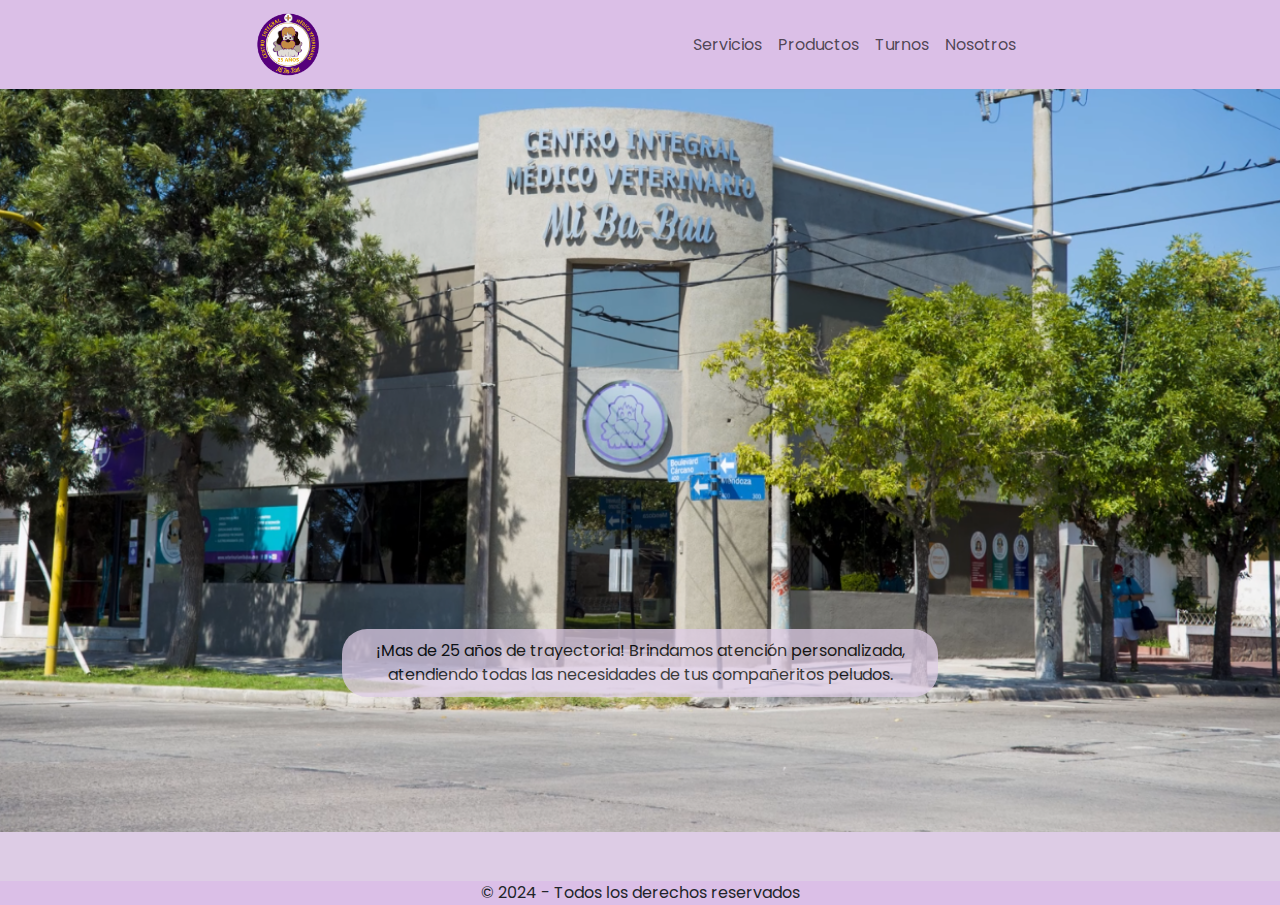
<file: index.html>
<!DOCTYPE html>
<html lang="en">

<head>
    <meta charset="UTF-8">
    <meta name="viewport" content="width=device-width, initial-scale=1.0">
    <meta name="description" content="Clínica Veterinaria Mi Ba-Bau! Mas de 25 años cuidando la salud de tus mascotas">
    <meta name="keywords" content="clínica veterinaria babau perros gatos salud animal ">

    <!-- Estilos BT -->
    <link href="https://cdn.jsdelivr.net/npm/bootstrap@5.3.3/dist/css/bootstrap.min.css" rel="stylesheet" integrity="sha384-QWTKZyjpPEjISv5WaRU9OFeRpok6YctnYmDr5pNlyT2bRjXh0JMhjY6hW+ALEwIH" crossorigin="anonymous">

    <!-- Estilos CSS -->
    <link rel="stylesheet" href="css/styles.css">

    <!-- Fuentes -->
    <link rel="preconnect" href="https://fonts.googleapis.com">
    <link rel="preconnect" href="https://fonts.gstatic.com" crossorigin>
    <link href="https://fonts.googleapis.com/css2?family=Poppins:ital,wght@0,100;0,200;0,300;0,400;0,500;0,600;0,700;0,800;0,900;1,100;1,200;1,300;1,400;1,500;1,600;1,700;1,800;1,900&display=swap" rel="stylesheet">
    <title>CIMVet "Mi Ba-Bau!</title>
</head>

<body class="bodyInicio">

    <header>
        <!-- NAVEGACION -->
        <nav class="navbar navbar-expand-md">
            <div class="container-fluid divNav">

                <!-- LOGO -->
                <a class="navbar-brand" href="index.html"><img src="images/VeteLogo.png" alt="LOGO DE LA VETERINARIA" class="logoNav"></a>
                <button class="navbar-toggler" type="button" data-bs-toggle="collapse" data-bs-target="#navbarNav" aria-controls="navbarNav" aria-expanded="false" aria-label="Toggle navigation">
                    <span class="navbar-toggler-icon"></span>
                </button>
                <div class="collapse navbar-collapse" id="navbarNav">
                    <ul class="navbar-nav">
                        <li class="nav-item">
                            <a class="nav-link" href="pages/servicios.html">Servicios</a>
                        </li>
                        <li class="nav-item">
                            <a class="nav-link" href="pages/categorias-prod.html">Productos</a>
                        </li>
                        <li class="nav-item">
                            <a class="nav-link"
                                href="https://api.whatsapp.com/message/VQD2GMQJUIIDM1?autoload=1&app_absent=0" target="_blank">Turnos</a>
                        </li>
                        <li class="nav-item">
                            <a class="nav-link" href="pages/nosotros.html">Nosotros</a>
                        </li>
                    </ul>
                </div>
            </div>
        </nav>
    </header>


    <!-- IMAGEN Y DESCRIPCION -->

    <main class="mainInicio">
        <section class="sectionInicio">
            <div class="divParrafo">
                <p class="parrafoInicio">
                    ¡Mas de 25 años de trayectoria! Brindamos atención personalizada, atendiendo todas las necesidades de tus
                    compañeritos peludos.
                </p>
            </div>
        </section>
        
    </main>

    <!-- FOOTER -->
    <footer class="footerInicio">
        © 2024 - Todos los derechos reservados 
    </footer>

    <script src="https://cdn.jsdelivr.net/npm/bootstrap@5.3.3/dist/js/bootstrap.bundle.min.js" integrity="sha384-YvpcrYf0tY3lHB60NNkmXc5s9fDVZLESaAA55NDzOxhy9GkcIdslK1eN7N6jIeHz"
        crossorigin="anonymous">
    </script>
</body>

</html>
</file>
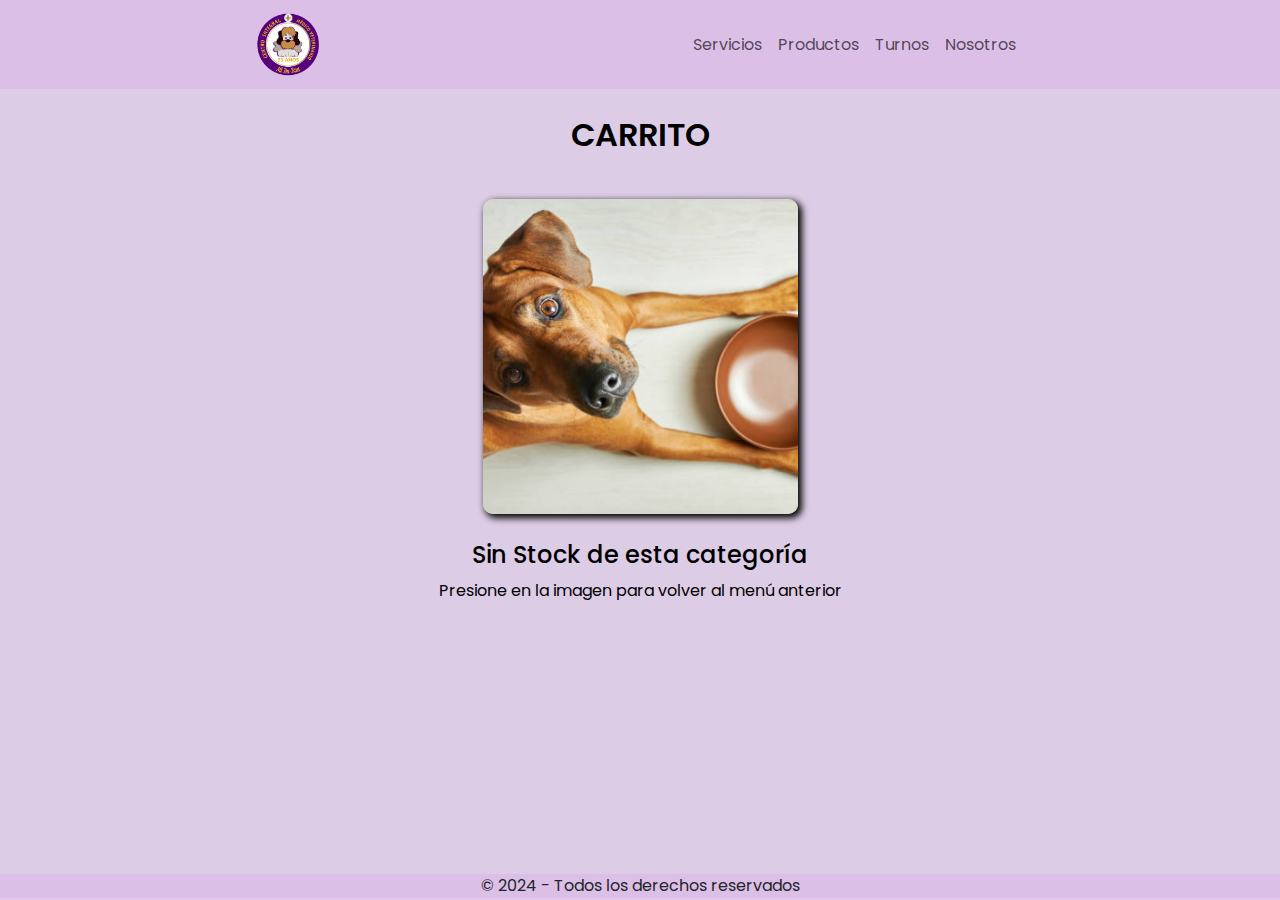
<file: pages/carrito.html>
<!DOCTYPE html>
<html lang="en">
<head>
    <meta charset="UTF-8">
    <meta name="viewport" content="width=device-width, initial-scale=1.0">
    <meta name="description" content="Alimentos disponibles para la compra en nuestro local">
    <meta name="keywords" content="veterinaria comida alimento perro gato animales">

    <!-- Estilos BT -->
    <link href="https://cdn.jsdelivr.net/npm/bootstrap@5.3.3/dist/css/bootstrap.min.css" rel="stylesheet" integrity="sha384-QWTKZyjpPEjISv5WaRU9OFeRpok6YctnYmDr5pNlyT2bRjXh0JMhjY6hW+ALEwIH" crossorigin="anonymous">

    <!-- Estilos CSS -->
    <link rel="stylesheet" href="../css/styles.css">

    <!-- Fuentes -->
    <link rel="preconnect" href="https://fonts.googleapis.com">
    <link rel="preconnect" href="https://fonts.gstatic.com" crossorigin>
    <link href="https://fonts.googleapis.com/css2?family=Poppins:ital,wght@0,100;0,200;0,300;0,400;0,500;0,600;0,700;0,800;0,900;1,100;1,200;1,300;1,400;1,500;1,600;1,700;1,800;1,900&display=swap" rel="stylesheet">

    <title>CIMVet "Mi Ba-Bau" - Sin Stock</title>
</head>
<body>

    <header>
        <!-- NAVEGACION -->
        <nav class="navbar navbar-expand-md">
            <div class="container-fluid divNav">

                <!-- LOGO -->
                <a class="navbar-brand" href="../index.html"><img src="../images/VeteLogo.png" alt="LOGO DE LA VETERINARIA" class="logoNav"></a>
                <button class="navbar-toggler" type="button" data-bs-toggle="collapse" data-bs-target="#navbarNav" aria-controls="navbarNav" aria-expanded="false" aria-label="Toggle navigation">
                    <span class="navbar-toggler-icon"></span>
                </button>
                <div class="collapse navbar-collapse" id="navbarNav">
                    <ul class="navbar-nav">
                        <li class="nav-item">
                            <a class="nav-link" href="servicios.html">Servicios</a>
                        </li>
                        <li class="nav-item">
                            <a class="nav-link" href="categorias-prod.html">Productos</a>
                        </li>
                        <li class="nav-item">
                            <a class="nav-link"
                                href="https://api.whatsapp.com/message/VQD2GMQJUIIDM1?autoload=1&app_absent=0" target="_blank">Turnos</a>
                        </li>
                        <li class="nav-item">
                            <a class="nav-link" href="nosotros.html">Nosotros</a>
                        </li>
                    </ul>
                </div>
            </div>
        </nav>
    </header>

    <main class="mainCarrito">
        <!-- PRODUCTOS -->
        <h1 class="tituloCarrito">
            CARRITO
        </h1>
        <section class="sectionCarrito">
            <article class="articleCarrito">
                <!-- IMAGEN DEL PRODUCTO -->
                <a class="enlaceCarrito" href="">
                    <img class="fotoCarrito"  src="../images/PerroPlatoVacio.png" alt="IMAGEN DE PERRO CON PLATO VACIO">
                </a>
                <h2 class="subTituloCarrito">
                    Sin Stock de esta categoría
                </h2>
                <p>
                    Presione en la imagen para volver al menú anterior
                </p>
            </article>
        </section>
    </main>
        
    <!-- FOOTER -->
    <footer class="footerCarrito">
        © 2024 - Todos los derechos reservados 
    </footer>

    <script src="../js/main.js"></script>
    <script src="https://cdn.jsdelivr.net/npm/bootstrap@5.3.3/dist/js/bootstrap.bundle.min.js" integrity="sha384-YvpcrYf0tY3lHB60NNkmXc5s9fDVZLESaAA55NDzOxhy9GkcIdslK1eN7N6jIeHz" crossorigin="anonymous"></script>   
</body>
</html>
</file>
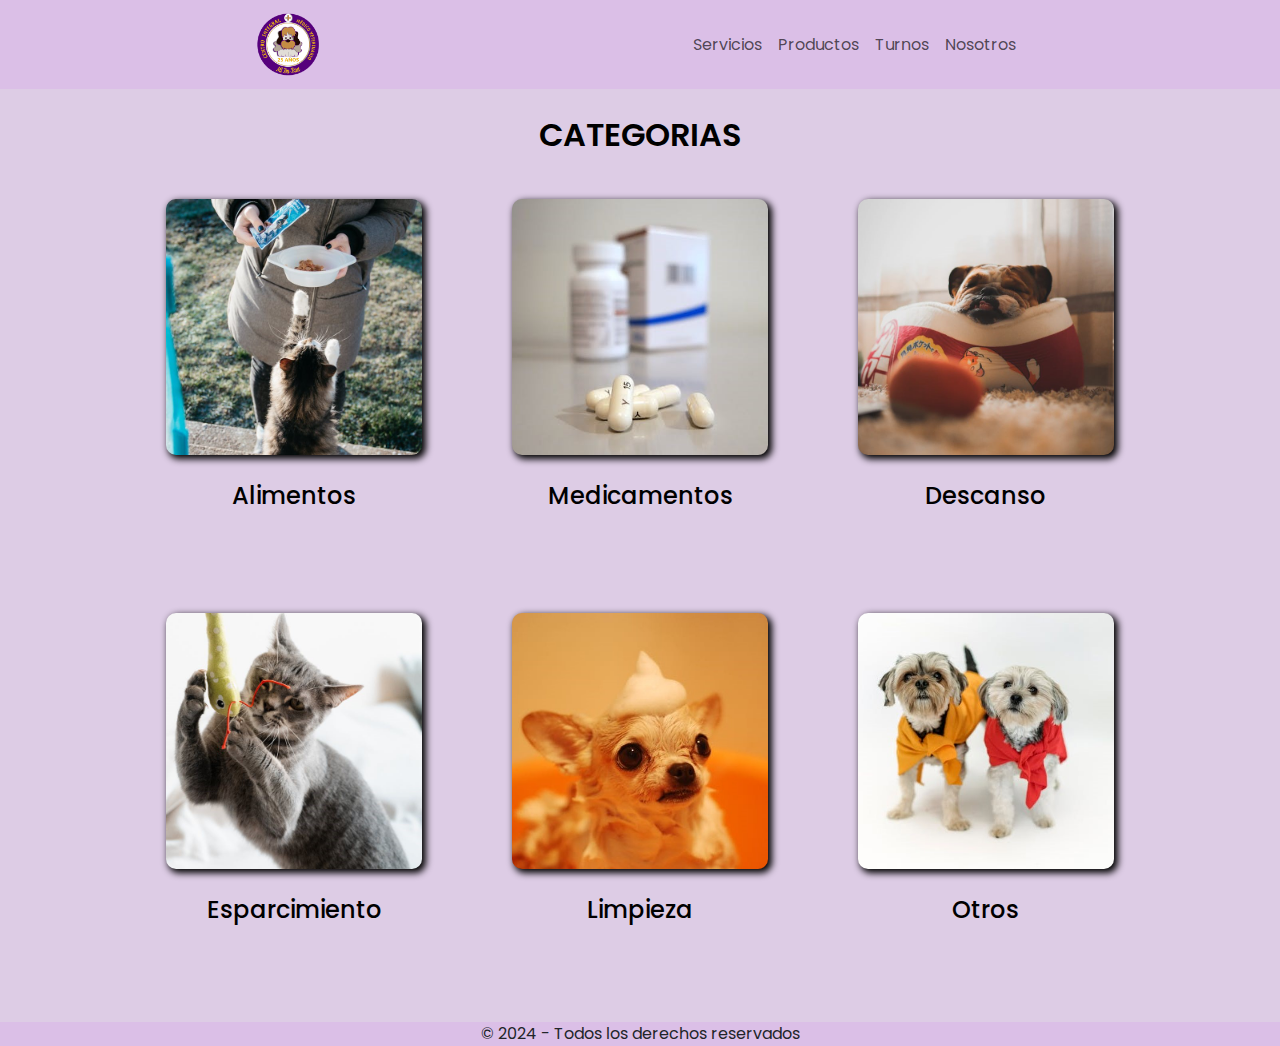
<file: pages/categorias-prod.html>
<!DOCTYPE html>
<html lang="en">
<head>
    <meta charset="UTF-8">
    <meta name="viewport" content="width=device-width, initial-scale=1.0">
    <meta name="description" content="Productos disponibles a la venta en nuestro local">
    <meta name="keywords" content="veterinaria productos venta perro gato animales alimentos ocio limpieza">

    <!-- Estilos BT -->
    <link href="https://cdn.jsdelivr.net/npm/bootstrap@5.3.3/dist/css/bootstrap.min.css" rel="stylesheet" integrity="sha384-QWTKZyjpPEjISv5WaRU9OFeRpok6YctnYmDr5pNlyT2bRjXh0JMhjY6hW+ALEwIH" crossorigin="anonymous">

    <!-- Estilos CSS -->
    <link rel="stylesheet" href="../css/styles.css">

    <!-- Fuentes -->
    <link rel="preconnect" href="https://fonts.googleapis.com">
    <link rel="preconnect" href="https://fonts.gstatic.com" crossorigin>
    <link href="https://fonts.googleapis.com/css2?family=Poppins:ital,wght@0,100;0,200;0,300;0,400;0,500;0,600;0,700;0,800;0,900;1,100;1,200;1,300;1,400;1,500;1,600;1,700;1,800;1,900&display=swap" rel="stylesheet">

    <title>CIMVet "Mi Ba-Bau" - Categorías</title>
</head>
<body>
    
    <header>
        <!-- NAVEGACION -->
        <nav class="navbar navbar-expand-md">
            <div class="container-fluid divNav">

                <!-- LOGO -->
                <a class="navbar-brand" href="../index.html"><img src="../images/VeteLogo.png" alt="LOGO DE LA VETERINARIA" class="logoNav"></a>
                <button class="navbar-toggler" type="button" data-bs-toggle="collapse" data-bs-target="#navbarNav" aria-controls="navbarNav" aria-expanded="false" aria-label="Toggle navigation">
                    <span class="navbar-toggler-icon"></span>
                </button>
                <div class="collapse navbar-collapse" id="navbarNav">
                    <ul class="navbar-nav">
                        <li class="nav-item">
                            <a class="nav-link" href="servicios.html">Servicios</a>
                        </li>
                        <li class="nav-item">
                            <a class="nav-link" href="categorias-prod.html">Productos</a>
                        </li>
                        <li class="nav-item">
                            <a class="nav-link"
                                href="https://api.whatsapp.com/message/VQD2GMQJUIIDM1?autoload=1&app_absent=0" target="_blank">Turnos</a>
                        </li>
                        <li class="nav-item">
                            <a class="nav-link" href="nosotros.html">Nosotros</a>
                        </li>
                    </ul>
                </div>
            </div>
        </nav>
    </header>
    
    <main class="mainCategorias">
        <!-- CATEGORIAS -->
        <h1 class="tituloCategorias">
            CATEGORIAS
        </h1>
        <section class="sectionCategorias">
            <article class="articleCategorias">
                <a href="../pages/productos.html" class="linkCategorias">
                    <!-- IMAGEN DE LA CATEGORIA -->
                    <img src="..//images/CategoriaAlimentos.jpg" alt="IMAGEN DE LA CATEGORIA ALIMENTOS" class="fotoCategorias">
                    <h2 class="subTituloCategorias">
                     Alimentos
                    </h2>
                </a>
            </article>

            <article class="articleCategorias">
                <a href="../pages/sinstock.html" class="linkCategorias">    
                    <!-- IMAGEN DE LA CATEGORIA -->
                    <img src="../images/CategoriaMedicamentos.jpg" alt="IMAGEN DE LA CATEGORIA MEDICAMENTOS" class="fotoCategorias">
                    <h2 class="subTituloCategorias">
                        Medicamentos
                    </h2>
                </a>               
            </article>

            <article class="articleCategorias">
                <a href="../pages/sinstock.html" class="linkCategorias">
                    <!-- IMAGEN DE LA CATEGORIA -->
                    <img src="../images/CategoriaDescanso.jpg" alt="IMAGEN DE LA CATEGORIA DESCANSO" class="fotoCategorias">
                    <h2 class="subTituloCategorias">
                        Descanso
                    </h2>
                </a>    
            </article>

            <article class="articleCategorias">
                <a href="../pages/sinstock.html" class="linkCategorias">
                    <!-- IMAGEN DE LA CATEGORIA -->
                    <img src="../images/CategoriaEspercimiento.jpg" alt="IMAGEN DE LA CATEGORIA ESPARCIMIENTO" class="fotoCategorias">
                    <h2 class="subTituloCategorias">
                        Esparcimiento
                    </h2>
                </a>
            </article>

            <article class="articleCategorias">
                <a href="../pages/sinstock.html" class="linkCategorias">
                    <!-- IMAGEN DE LA CATEGORIA -->
                    <img src="../images/CategoriaLimpieza.jpg" alt="IMAGEN DE LA CATEGORIA LIMPIEZA" class="fotoCategorias">
                    <h2 class="subTituloCategorias">
                        Limpieza
                    </h2>
                </a>
            </article>

            <article class="articleCategorias">
                <a href="../pages/sinstock.html" class="linkCategorias">
                    <!-- IMAGEN DE LA CATEGORIA -->
                    <img src="../images/CategoriaOtros.jpg" alt="IMAGEN DE LA CATEGORIA OTROS" class="fotoCategorias">
                    <h2 class="subTituloCategorias">
                        Otros
                    </h2>
                </a>
            </article>
        </section>
    </main>
    

    <!-- FOOTER -->
    <footer class="footerCategorias">
        © 2024 - Todos los derechos reservados 
    </footer>

    <script src="https://cdn.jsdelivr.net/npm/bootstrap@5.3.3/dist/js/bootstrap.bundle.min.js" integrity="sha384-YvpcrYf0tY3lHB60NNkmXc5s9fDVZLESaAA55NDzOxhy9GkcIdslK1eN7N6jIeHz" crossorigin="anonymous"></script>   
</body>
</html>
</file>
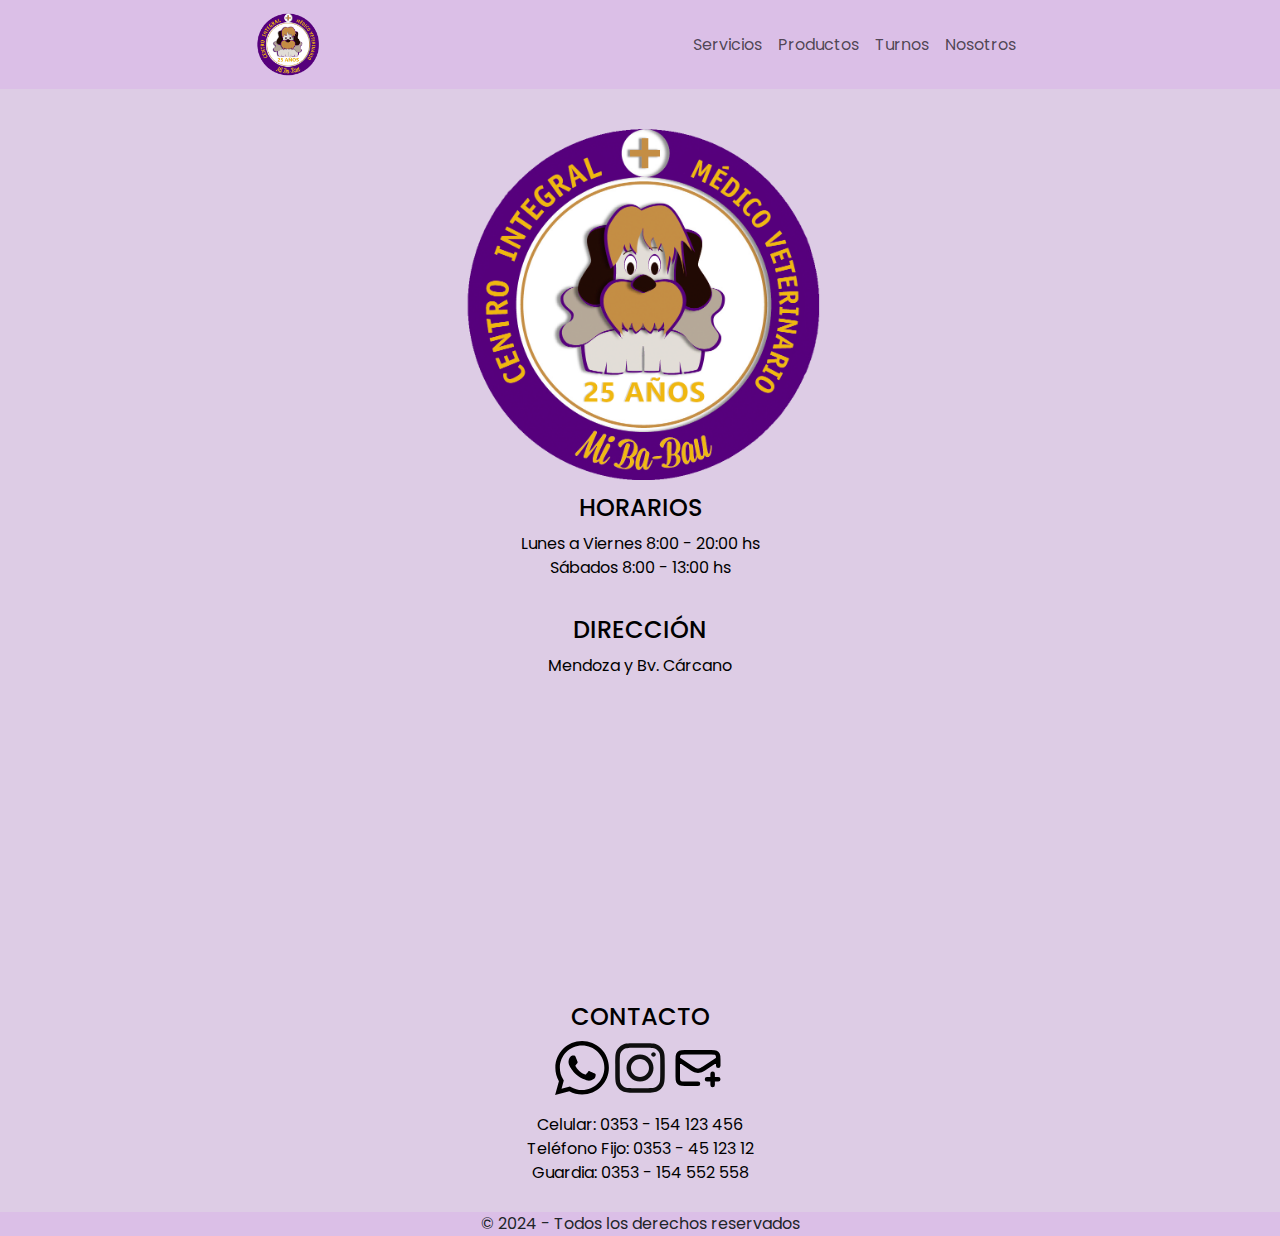
<file: pages/nosotros.html>
<!DOCTYPE html>
<html lang="en">
<head>
    <meta charset="UTF-8">
    <meta name="viewport" content="width=device-width, initial-scale=1.0">
    <meta name="description" content="Contactanos, información de contacto y donde encontrarnos">
    <meta name="keywords" content="veterinaria ubicacion contacto">

    <!-- Estilos BT -->
    <link href="https://cdn.jsdelivr.net/npm/bootstrap@5.3.3/dist/css/bootstrap.min.css" rel="stylesheet" integrity="sha384-QWTKZyjpPEjISv5WaRU9OFeRpok6YctnYmDr5pNlyT2bRjXh0JMhjY6hW+ALEwIH" crossorigin="anonymous">

    <!-- Estilos CSS -->
    <link rel="stylesheet" href="../css/styles.css">

    <!-- Fuentes -->
    <link rel="preconnect" href="https://fonts.googleapis.com">
    <link rel="preconnect" href="https://fonts.gstatic.com" crossorigin>
    <link href="https://fonts.googleapis.com/css2?family=Poppins:ital,wght@0,100;0,200;0,300;0,400;0,500;0,600;0,700;0,800;0,900;1,100;1,200;1,300;1,400;1,500;1,600;1,700;1,800;1,900&display=swap" rel="stylesheet">

    <title>CIMVet "Mi Ba-Bau" - Nosotros/Contacto</title>
</head>
<body>


    <header>
        <!-- NAVEGACION -->
        <nav class="navbar navbar-expand-md">
            <div class="container-fluid divNav">

                <!-- LOGO -->
                <a class="navbar-brand" href="../index.html"><img src="../images/VeteLogo.png" alt="LOGO DE LA VETERINARIA" class="logoNav"></a>
                <button class="navbar-toggler" type="button" data-bs-toggle="collapse" data-bs-target="#navbarNav" aria-controls="navbarNav" aria-expanded="false" aria-label="Toggle navigation">
                    <span class="navbar-toggler-icon"></span>
                </button>
                <div class="collapse navbar-collapse" id="navbarNav">
                    <ul class="navbar-nav">
                        <li class="nav-item">
                            <a class="nav-link" href="servicios.html">Servicios</a>
                        </li>
                        <li class="nav-item">
                            <a class="nav-link" href="categorias-prod.html">Productos</a>
                        </li>
                        <li class="nav-item">
                            <a class="nav-link"
                                href="https://api.whatsapp.com/message/VQD2GMQJUIIDM1?autoload=1&app_absent=0" target="_blank">Turnos</a>
                        </li>
                        <li class="nav-item">
                            <a class="nav-link" href="nosotros.html">Nosotros</a>
                        </li>
                    </ul>
                </div>
            </div>
        </nav>
    </header>

    <!-- PARTE PRINCIPAL -->
    <main class="mainNosotros">
        <section class="sectionNosotros">
            <img class="imagenNosotros" src="../images/VeteLogo.png" alt="LOGO 25 AÑOS VETERINARIA">
    
            <!-- HORARIOS -->
            <h3 class="subTituloNosotros">
                HORARIOS
            </h3>
            <ul>
                <li>Lunes a Viernes 8:00 - 20:00 hs</li>
                <li>Sábados 8:00 - 13:00 hs</li>
            </ul>

            <h3 class="subTituloNosotros">
                DIRECCIÓN
            </h3>
            <p>
                Mendoza y Bv. Cárcano
            </p>

            <iframe class="mapaVete" src="https://www.google.com/maps/embed?pb=!1m18!1m12!1m3!1d421.00126816069303!2d-63.24843122330586!3d-32.41888633403786!2m3!1f0!2f0!3f0!3m2!1i1024!2i768!4f13.1!3m3!1m2!1s0x95cc42e25f277be9%3A0x59117fb25400c905!2sCentro%20Integral%20M%C3%A9dico%20Veterinario%20Mi%20Ba-Bau!5e0!3m2!1ses-419!2sar!4v1714613901009!5m2!1ses-419!2sar" width="400" height="300" style="border:0;" allowfullscreen="" loading="lazy" referrerpolicy="no-referrer-when-downgrade"></iframe>

    
            <!-- CONTACTO -->
            <h3 class="subTituloNosotros">
                CONTACTO
            </h3>

            <div class="divLogosContacto">
                <!-- WHASTAPP -->
                <a class="logoContacto" href="https://api.whatsapp.com/message/VQD2GMQJUIIDM1?autoload=1&app_absent=0" target="_blank"><img src="../images/LogoWhatsapp.svg" alt="LOGO WHATSAPP"></a>
                
                <!-- INSTAGRAM -->
                <a class="logoContacto" href="https://www.instagram.com/vet.mibabau/" target="_blank"><img src="../images/LogoInstagram.svg" alt="LOGO INSTAGRAM"></a>
                
                <!-- EMAIL -->
                <a class="logoContacto" href=""><img src="../images/LogoMail.svg" alt="LOGO MAIL"></a>
                
                <!-- TELEFONOS -->
            </div>

            <ul>
                <li>Celular: 0353 - 154 123 456</li>
                <li>Teléfono Fijo: 0353 - 45 123 12</li>
                <li>Guardia: 0353 - 154 552 558</li>
            </ul>
        </section>
    </main>
    

    <!-- FOOTER -->
    <footer class="footerNosotros">
        © 2024 - Todos los derechos reservados 
    </footer>

    <script src="https://cdn.jsdelivr.net/npm/bootstrap@5.3.3/dist/js/bootstrap.bundle.min.js" integrity="sha384-YvpcrYf0tY3lHB60NNkmXc5s9fDVZLESaAA55NDzOxhy9GkcIdslK1eN7N6jIeHz" crossorigin="anonymous"></script>   
</body>
</html>
</file>
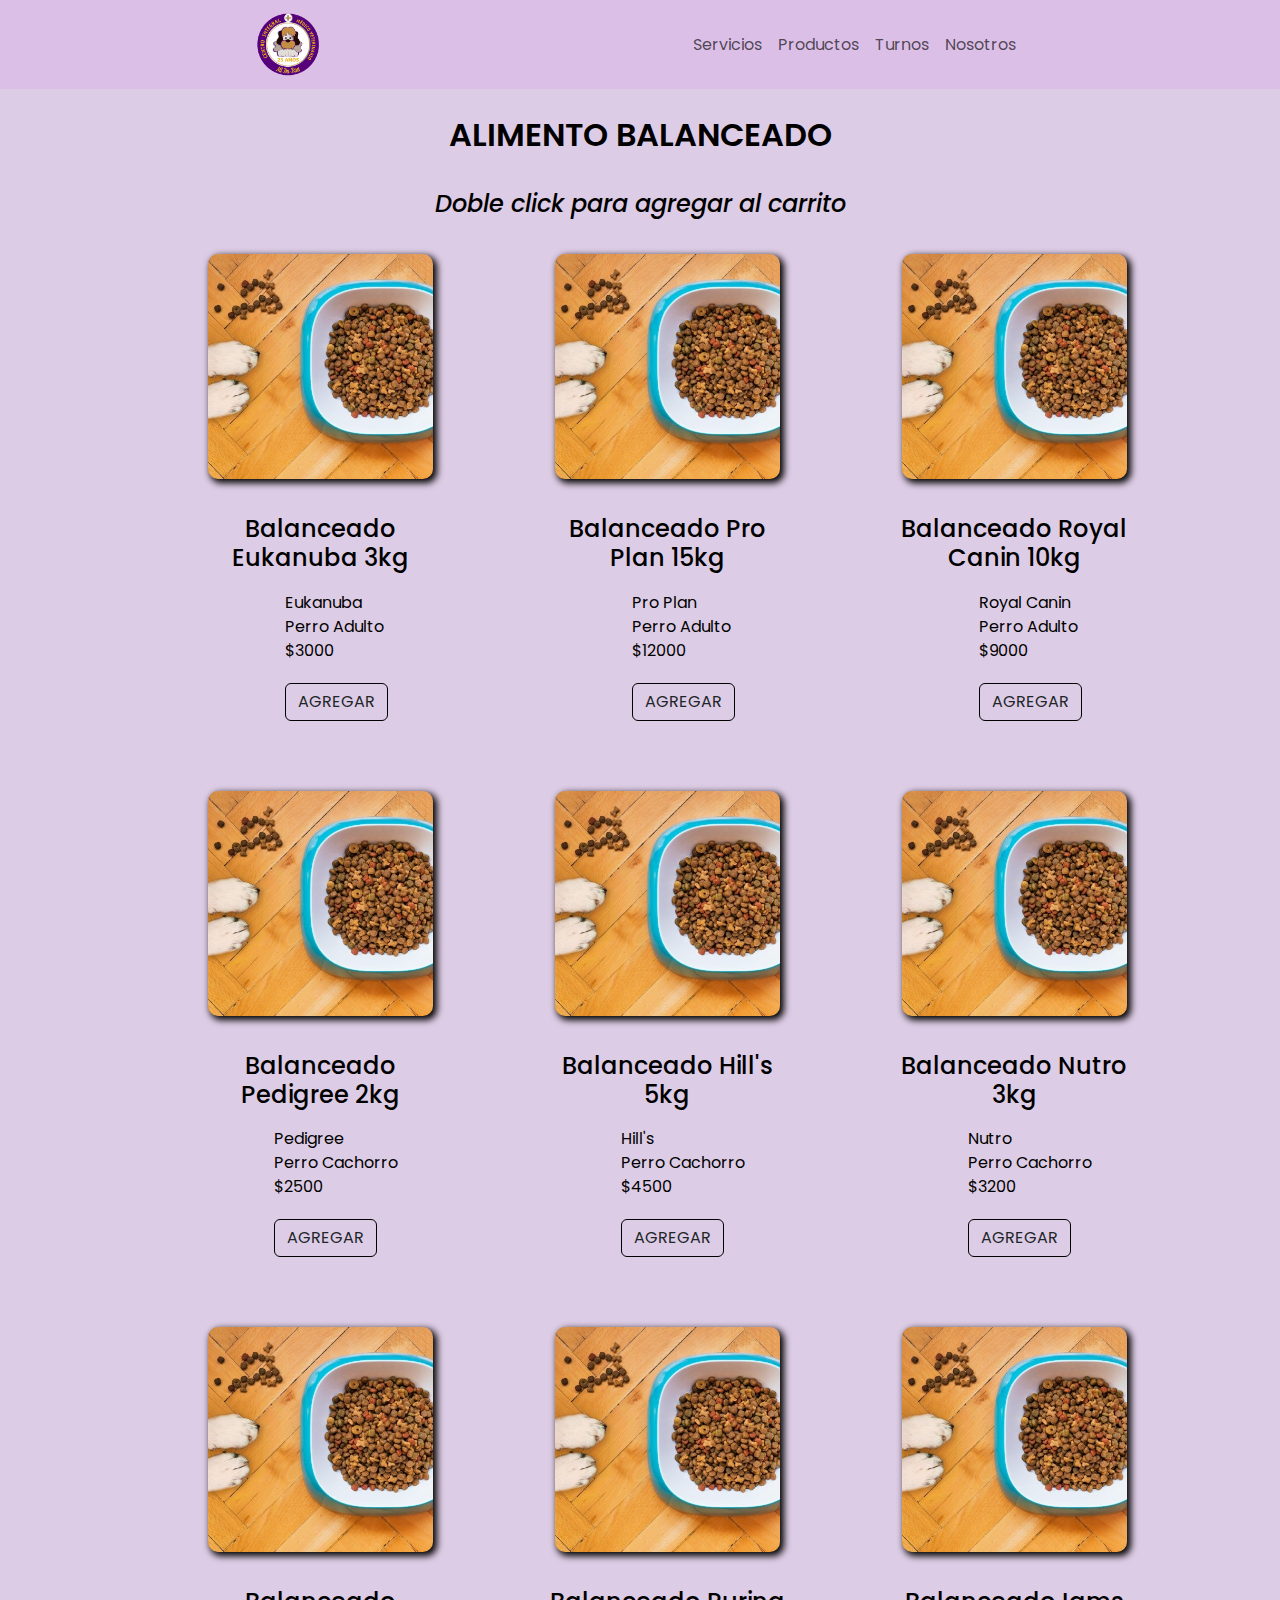
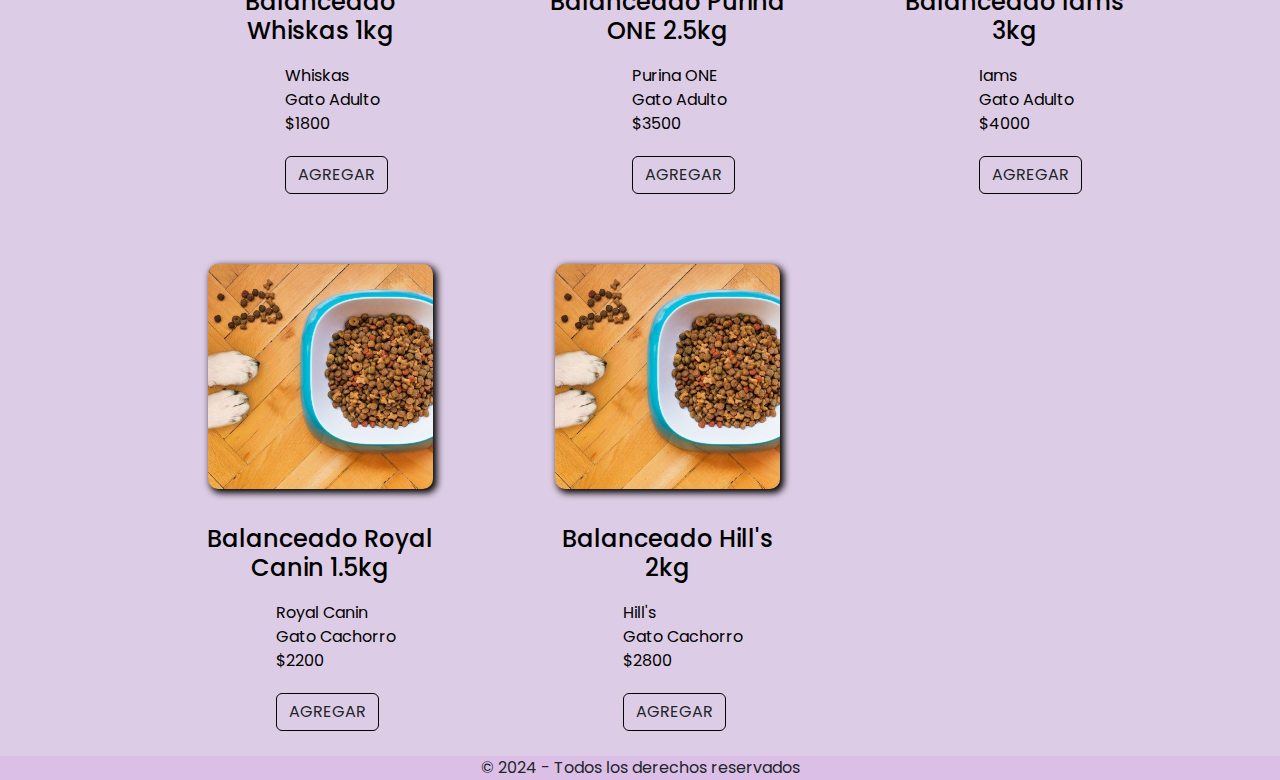
<file: pages/productos.html>
<!DOCTYPE html>
<html lang="en">
<head>
    <meta charset="UTF-8">
    <meta name="viewport" content="width=device-width, initial-scale=1.0">
    <meta name="description" content="Alimentos disponibles para la compra en nuestro local">
    <meta name="keywords" content="veterinaria comida alimento perro gato animales">

    <!-- Estilos BT -->
    <link href="https://cdn.jsdelivr.net/npm/bootstrap@5.3.3/dist/css/bootstrap.min.css" rel="stylesheet" integrity="sha384-QWTKZyjpPEjISv5WaRU9OFeRpok6YctnYmDr5pNlyT2bRjXh0JMhjY6hW+ALEwIH" crossorigin="anonymous">

    <!-- Estilos CSS -->
    <link rel="stylesheet" href="../css/styles.css">

    <!-- Fuentes -->
    <link rel="preconnect" href="https://fonts.googleapis.com">
    <link rel="preconnect" href="https://fonts.gstatic.com" crossorigin>
    <link href="https://fonts.googleapis.com/css2?family=Poppins:ital,wght@0,100;0,200;0,300;0,400;0,500;0,600;0,700;0,800;0,900;1,100;1,200;1,300;1,400;1,500;1,600;1,700;1,800;1,900&display=swap" rel="stylesheet">

    <title>CIMVet "Mi Ba-Bau" - Productos</title>
</head>
<body>

    <header>
        <!-- NAVEGACION -->
        <nav class="navbar navbar-expand-md">
            <div class="container-fluid divNav">

                <!-- LOGO -->
                <a class="navbar-brand" href="../index.html"><img src="../images/VeteLogo.png" alt="LOGO DE LA VETERINARIA" class="logoNav"></a>
                <button class="navbar-toggler" type="button" data-bs-toggle="collapse" data-bs-target="#navbarNav" aria-controls="navbarNav" aria-expanded="false" aria-label="Toggle navigation">
                    <span class="navbar-toggler-icon"></span>
                </button>
                <div class="collapse navbar-collapse" id="navbarNav">
                    <ul class="navbar-nav">
                        <li class="nav-item">
                            <a class="nav-link" href="servicios.html">Servicios</a>
                        </li>
                        <li class="nav-item">
                            <a class="nav-link" href="categorias-prod.html">Productos</a>
                        </li>
                        <li class="nav-item">
                            <a class="nav-link"
                                href="https://api.whatsapp.com/message/VQD2GMQJUIIDM1?autoload=1&app_absent=0" target="_blank">Turnos</a>
                        </li>
                        <li class="nav-item">
                            <a class="nav-link" href="nosotros.html">Nosotros</a>
                        </li>
                    </ul>
                </div>
            </div>
        </nav>
    </header>

    <main class="mainProductos">
        <!-- PRODUCTOS -->
        <h1 class="tituloProductos">
            ALIMENTO BALANCEADO
        </h1>
        <h2 class="instruccionProductos">
            Doble click para agregar al carrito
        </h2>
        <section id="idProductos" class="sectionProductos">
            <!--
            
            
                Aca se agregan articles por JS 
            
            
            -->
        </section>
    </main>
        
    <!-- FOOTER -->
    <footer class="footerProductos">
        © 2024 - Todos los derechos reservados 
    </footer>

    <script src="../js/main.js"></script>
    <script src="https://cdn.jsdelivr.net/npm/bootstrap@5.3.3/dist/js/bootstrap.bundle.min.js" integrity="sha384-YvpcrYf0tY3lHB60NNkmXc5s9fDVZLESaAA55NDzOxhy9GkcIdslK1eN7N6jIeHz" crossorigin="anonymous"></script>   
</body>
</html>
</file>
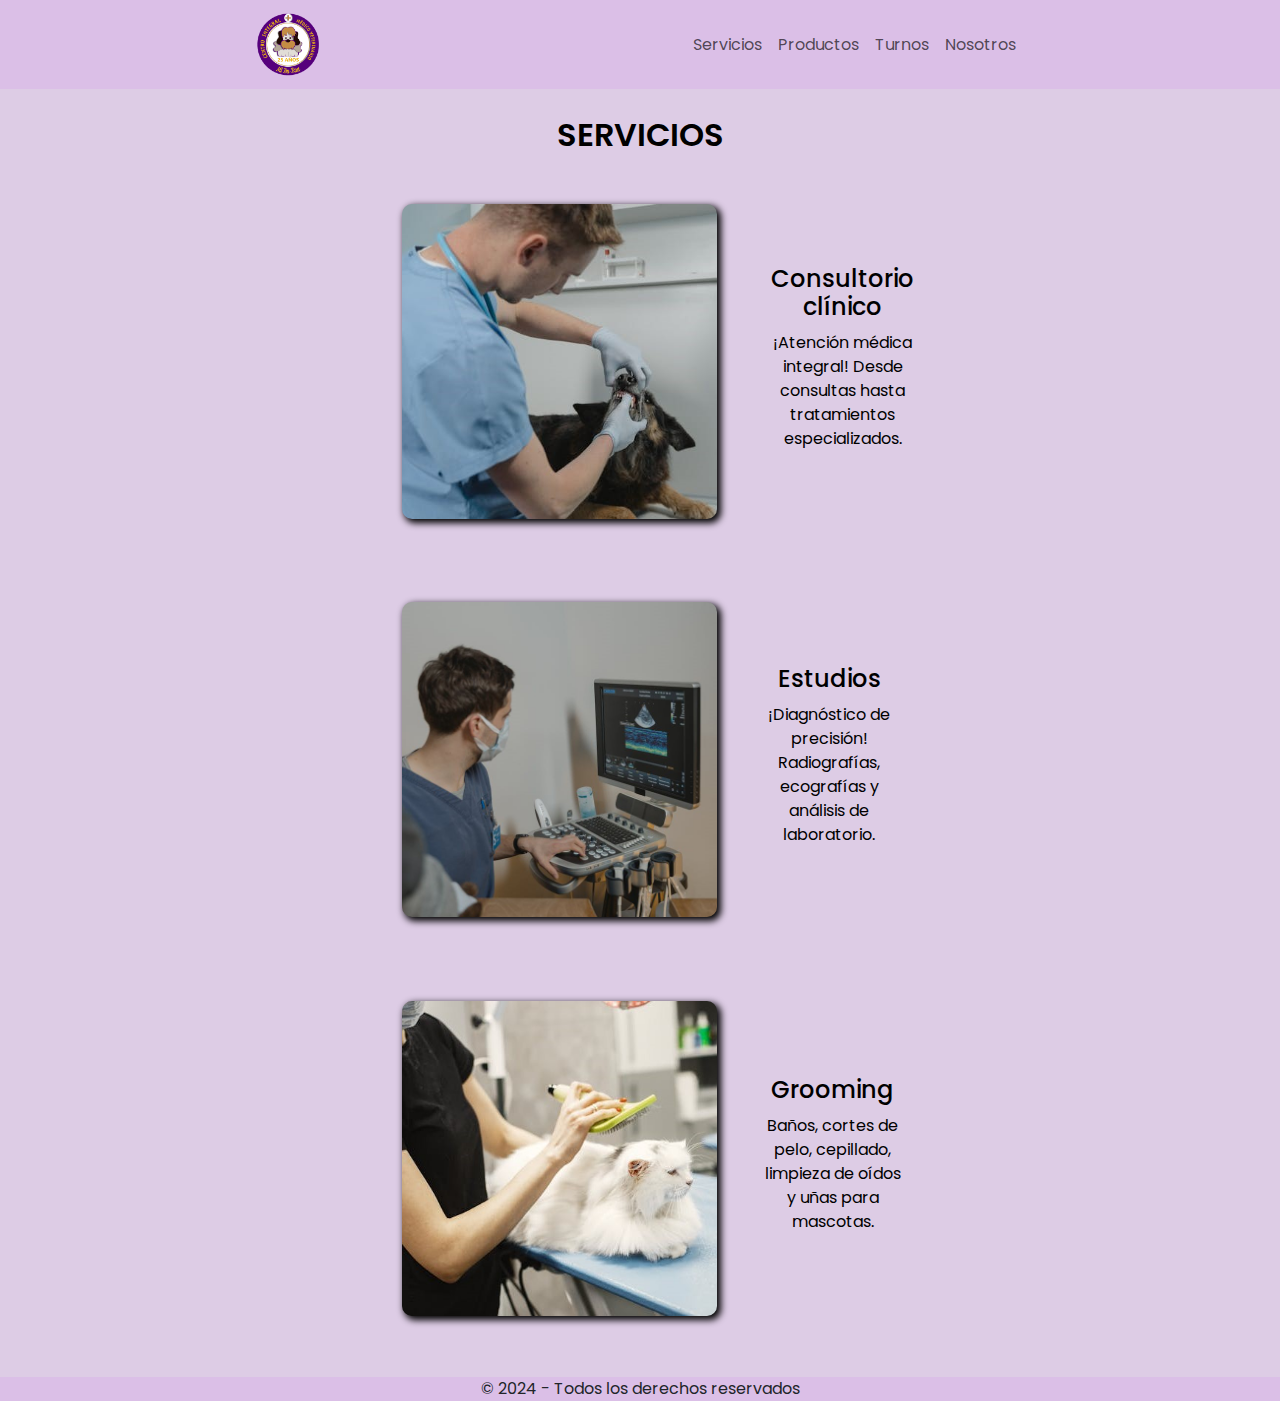
<file: pages/servicios.html>
<!DOCTYPE html>
<html lang="en">
<head>
    <meta charset="UTF-8">
    <meta name="viewport" content="width=device-width, initial-scale=1.0">
    <meta name="description" content="Servicios Disponibles en MI Ba-Bau! Estudios, Clínica Veterinaria, Grooming!">
    <meta name="keywords" content="veterinaria grooming estudios clínica perro gato animales">
    
    <!-- Estilos BT -->
    <link href="https://cdn.jsdelivr.net/npm/bootstrap@5.3.3/dist/css/bootstrap.min.css" rel="stylesheet" integrity="sha384-QWTKZyjpPEjISv5WaRU9OFeRpok6YctnYmDr5pNlyT2bRjXh0JMhjY6hW+ALEwIH" crossorigin="anonymous">

    <!-- Estilos CSS -->
    <link rel="stylesheet" href="../css/styles.css">

    <!-- Fuentes -->
    <link rel="preconnect" href="https://fonts.googleapis.com">
    <link rel="preconnect" href="https://fonts.gstatic.com" crossorigin>
    <link href="https://fonts.googleapis.com/css2?family=Poppins:ital,wght@0,100;0,200;0,300;0,400;0,500;0,600;0,700;0,800;0,900;1,100;1,200;1,300;1,400;1,500;1,600;1,700;1,800;1,900&display=swap" rel="stylesheet">

    <title>CIMVet "Mi Ba-Bau" - Servicios</title>
</head>
<body>
    
    <header>
        <!-- NAVEGACION -->
        <nav class="navbar navbar-expand-md">
            <div class="container-fluid divNav">

                <!-- LOGO -->
                <a class="navbar-brand" href="../index.html"><img src="../images/VeteLogo.png" alt="LOGO DE LA VETERINARIA" class="logoNav"></a>
                <button class="navbar-toggler" type="button" data-bs-toggle="collapse" data-bs-target="#navbarNav" aria-controls="navbarNav" aria-expanded="false" aria-label="Toggle navigation">
                    <span class="navbar-toggler-icon"></span>
                </button>
                <div class="collapse navbar-collapse" id="navbarNav">
                    <ul class="navbar-nav">
                        <li class="nav-item">
                            <a class="nav-link" href="servicios.html">Servicios</a>
                        </li>
                        <li class="nav-item">
                            <a class="nav-link" href="categorias-prod.html">Productos</a>
                        </li>
                        <li class="nav-item">
                            <a class="nav-link"
                                href="https://api.whatsapp.com/message/VQD2GMQJUIIDM1?autoload=1&app_absent=0" target="_blank">Turnos</a>
                        </li>
                        <li class="nav-item">
                            <a class="nav-link" href="nosotros.html">Nosotros</a>
                        </li>
                    </ul>
                </div>
            </div>
        </nav>
    </header>

    <main class="mainServicios">
        <!-- SERVICIOS -->
        <h1 class="tituloServicios">
            SERVICIOS
        </h1>
        <section class="sectionServicios">
            <article class="articleServicios">
                <!-- IMAGEN DEL SERVICIO -->
                <img src="../images/ServicioAtencion.jpg" alt="IMAGEN DEL SERVICIO" class="fotoServicios">
                <div class="divServicios">
                    <h2 class="subTituloServicios">
                        Consultorio clínico
                    </h2>
                    <p class="parrafoServicios">
                        ¡Atención médica integral! Desde consultas hasta tratamientos especializados.
                    </p>                    
                </div>
            </article>

            <article class="articleServicios">
                <!-- IMAGEN DEL SERVICIO -->
                <img src="../images/ServicioEstudios.jpg" alt="IMAGEN DEL SERVICIO" class="fotoServicios">
                <div class="divServicios">
                    <h2 class="subTituloServicios">
                        Estudios
                    </h2 class="subTituloServicios">
                    <p class="parrafoServicios">
                        ¡Diagnóstico de precisión! Radiografías, ecografías y análisis de laboratorio.
                </div>
            </article>

            <article class="articleServicios">
                <!-- IMAGEN DEL SERVICIO -->
                <img src="../images/ServicioGrooming.jpg" alt="IMAGEN DEL SERVICIO" class="fotoServicios">
                <div class="divServicios">
                    <h2 class="subTituloServicios">
                        Grooming
                    </h2>
                    <p class="parrafoServicios">
                        Baños, cortes de pelo, cepillado, limpieza de oídos y uñas para mascotas.
                    </p>
                </div>
            </article>          
        </section>
    </main>

    <!-- FOOTER -->
    <footer class="footerServicios">
       © 2024 - Todos los derechos reservados 
    </footer>
    
    <script src="https://cdn.jsdelivr.net/npm/bootstrap@5.3.3/dist/js/bootstrap.bundle.min.js" integrity="sha384-YvpcrYf0tY3lHB60NNkmXc5s9fDVZLESaAA55NDzOxhy9GkcIdslK1eN7N6jIeHz" crossorigin="anonymous"></script>   
</body>
</html>
</file>
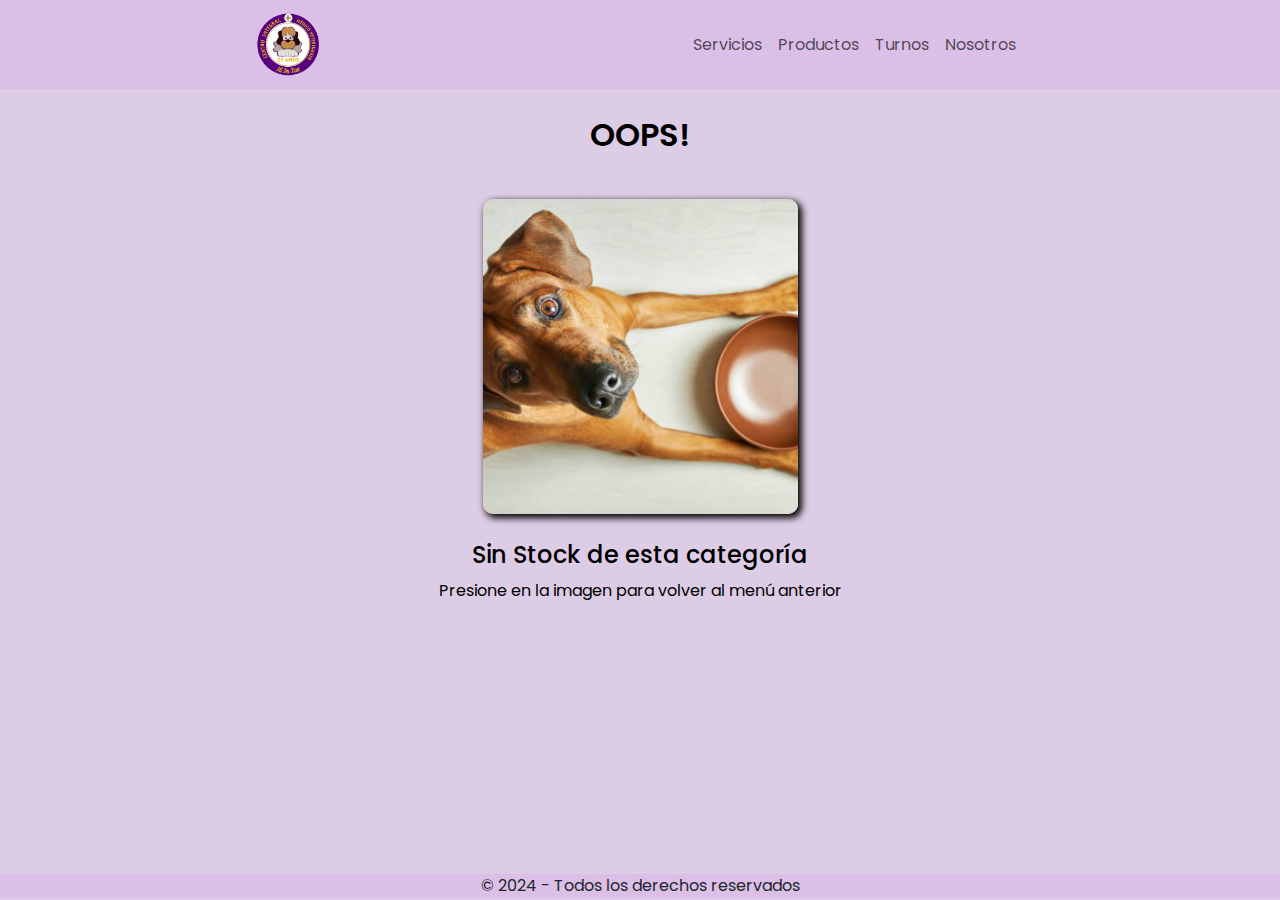
<file: pages/sinstock.html>
<!DOCTYPE html>
<html lang="en">
<head>
    <meta charset="UTF-8">
    <meta name="viewport" content="width=device-width, initial-scale=1.0">
    <meta name="description" content="Alimentos disponibles para la compra en nuestro local">
    <meta name="keywords" content="veterinaria comida alimento perro gato animales">

    <!-- Estilos BT -->
    <link href="https://cdn.jsdelivr.net/npm/bootstrap@5.3.3/dist/css/bootstrap.min.css" rel="stylesheet" integrity="sha384-QWTKZyjpPEjISv5WaRU9OFeRpok6YctnYmDr5pNlyT2bRjXh0JMhjY6hW+ALEwIH" crossorigin="anonymous">

    <!-- Estilos CSS -->
    <link rel="stylesheet" href="../css/styles.css">

    <!-- Fuentes -->
    <link rel="preconnect" href="https://fonts.googleapis.com">
    <link rel="preconnect" href="https://fonts.gstatic.com" crossorigin>
    <link href="https://fonts.googleapis.com/css2?family=Poppins:ital,wght@0,100;0,200;0,300;0,400;0,500;0,600;0,700;0,800;0,900;1,100;1,200;1,300;1,400;1,500;1,600;1,700;1,800;1,900&display=swap" rel="stylesheet">

    <title>CIMVet "Mi Ba-Bau" - Sin Stock</title>
</head>
<body>

    <header>
        <!-- NAVEGACION -->
        <nav class="navbar navbar-expand-md">
            <div class="container-fluid divNav">

                <!-- LOGO -->
                <a class="navbar-brand" href="../index.html"><img src="../images/VeteLogo.png" alt="LOGO DE LA VETERINARIA" class="logoNav"></a>
                <button class="navbar-toggler" type="button" data-bs-toggle="collapse" data-bs-target="#navbarNav" aria-controls="navbarNav" aria-expanded="false" aria-label="Toggle navigation">
                    <span class="navbar-toggler-icon"></span>
                </button>
                <div class="collapse navbar-collapse" id="navbarNav">
                    <ul class="navbar-nav">
                        <li class="nav-item">
                            <a class="nav-link" href="servicios.html">Servicios</a>
                        </li>
                        <li class="nav-item">
                            <a class="nav-link" href="categorias-prod.html">Productos</a>
                        </li>
                        <li class="nav-item">
                            <a class="nav-link"
                                href="https://api.whatsapp.com/message/VQD2GMQJUIIDM1?autoload=1&app_absent=0" target="_blank">Turnos</a>
                        </li>
                        <li class="nav-item">
                            <a class="nav-link" href="nosotros.html">Nosotros</a>
                        </li>
                    </ul>
                </div>
            </div>
        </nav>
    </header>

    <main class="mainSinStock">
        <!-- PRODUCTOS -->
        <h1 class="tituloSinStock">
            OOPS!
        </h1>
        <section class="sectionSinStock">
            <article class="articleSinStock">
                <!-- IMAGEN DEL PRODUCTO -->
                <a class="enlaceSinStock" href="../pages/categorias-prod.html">
                    <img class="fotoSinStock"  src="../images/PerroPlatoVacio.png" alt="IMAGEN DE PERRO CON PLATO VACIO">
                </a>
                <h2 class="subTituloSinStock">
                    Sin Stock de esta categoría
                </h2>
                <p>
                    Presione en la imagen para volver al menú anterior
                </p>
            </article>
        </section>
    </main>
        
    <!-- FOOTER -->
    <footer class="footerSinStock">
        © 2024 - Todos los derechos reservados 
    </footer>

    <script src="https://cdn.jsdelivr.net/npm/bootstrap@5.3.3/dist/js/bootstrap.bundle.min.js" integrity="sha384-YvpcrYf0tY3lHB60NNkmXc5s9fDVZLESaAA55NDzOxhy9GkcIdslK1eN7N6jIeHz" crossorigin="anonymous"></script>   
</body>
</html>
</file>
<file: css/styles.css>
/* RESET */
* {
  margin: 0;
  padding: 0;
}

/* GENERALES */
* {
  background-color: #ddcce5;
  font-family: "Poppins", sans-serif;
  font-style: normal;
  list-style: none;
}

h1 {
  font-size: xx-large;
  font-weight: 600;
  color: black;
}

h2, h3 {
  font-size: x-large;
  font-weight: 450;
  color: black;
}

p, li, a {
  font-size: medium;
  font-weight: 400;
  color: black;
}

footer {
  text-align: center;
  background-color: #dbbfe7;
  width: 100%;
  position: relative;
  bottom: 0;
}

/* ESTILOS NAV */
nav {
  z-index: 1;
  background-color: #dbbfe7;
}
nav .navbar-toggler-icon, nav div, nav a, nav ul, nav li, nav .logoNav {
  background-color: #dbbfe7;
}
nav .logoNav {
  width: 7vh;
}

/* ESTILOS INICIO */
.mainInicio {
  display: flex;
  flex-direction: column;
  align-items: center;
  text-align: center;
  min-height: 88vh;
  background-image: url("../images/VeteFrente.png");
  background-repeat: no-repeat;
  background-position-x: center;
  background-size: cover;
}
.mainInicio .sectionInicio {
  display: flex;
  flex-direction: column;
  align-items: center;
  text-align: center;
  background-color: transparent;
}
.mainInicio .sectionInicio .divParrafo {
  display: flex;
  flex-direction: column;
  align-items: center;
  text-align: center;
  margin: 3vh;
  max-width: 80vh;
  margin-top: 60vh;
  background-color: #ddcce5;
  border-radius: 25px;
  opacity: 0.75;
}
.mainInicio .sectionInicio .divParrafo .parrafoInicio {
  margin: 10px;
  background-color: transparent;
}

/* ESTILOS SERVICIOS */
.mainServicios .tituloServicios {
  text-align: center;
  padding: 3vh;
  margin: 0;
}
.mainServicios .sectionServicios {
  display: flex;
  flex-direction: column;
  align-items: center;
  text-align: center;
}
.mainServicios .sectionServicios .articleServicios {
  display: flex;
  flex-direction: column;
  align-items: center;
  text-align: center;
  height: 55vh;
  margin-bottom: 3vw;
}
.mainServicios .sectionServicios .articleServicios:hover {
  transform: scale(1.05);
  transition: 0.7s;
}
.mainServicios .sectionServicios .articleServicios:not(hover) {
  transform: scale(1);
  transition: 0.7s;
}
.mainServicios .sectionServicios .articleServicios .fotoServicios {
  margin: 2vh;
  border-radius: 10px;
  box-shadow: 3px 3px 7px 1px black;
  width: 35vh;
}
.mainServicios .sectionServicios .articleServicios .divServicios {
  display: flex;
  flex-direction: column;
  align-items: center;
  text-align: center;
}
.mainServicios .sectionServicios .articleServicios .divServicios .subTituloServicios {
  text-align: center;
  margin: 1vh;
}
.mainServicios .sectionServicios .articleServicios .parrafoServicios {
  max-width: 35vh;
}

/* ESTILOS CATEGORIAS */
.mainCategorias {
  display: grid;
}
.mainCategorias .tituloCategorias {
  text-align: center;
  padding: 3vh;
  margin: 0;
}
.mainCategorias .sectionCategorias {
  margin-bottom: 1vw;
}
.mainCategorias .sectionCategorias .articleCategorias {
  display: flex;
  flex-direction: column;
  align-items: center;
  text-align: center;
  height: 50vh;
}
.mainCategorias .sectionCategorias .articleCategorias:hover {
  transform: scale(1.05);
  transition: 0.7s;
}
.mainCategorias .sectionCategorias .articleCategorias:not(hover) {
  transform: scale(1);
  transition: 0.7s;
}
.mainCategorias .sectionCategorias .articleCategorias .linkCategorias {
  text-decoration: none;
}
.mainCategorias .sectionCategorias .articleCategorias .linkCategorias .fotoCategorias {
  margin: 2vh;
  border-radius: 10px;
  box-shadow: 3px 3px 7px 1px black;
  width: 35vh;
}
.mainCategorias .sectionCategorias .articleCategorias .linkCategorias .subTituloCategorias {
  text-align: center;
  margin: 1vh;
}

/* ESTILOS PRODUCTOS */
.mainProductos {
  display: flex;
  flex-direction: column;
  align-items: center;
  text-align: center;
}
.mainProductos .tituloProductos {
  text-align: center;
  padding: 3vh;
  margin: 0;
}
.mainProductos .instruccionProductos {
  font-size: x-large;
  font-weight: 450;
  color: black;
  font-style: italic;
  padding: 1vh;
}
.mainProductos .sectionProductos {
  max-width: 75%;
  display: flex;
  flex-direction: column;
  align-items: center;
  text-align: center;
}
.mainProductos .sectionProductos .articleProductos {
  display: flex;
  flex-direction: column;
  align-items: center;
  text-align: center;
  height: 65vh;
}
.mainProductos .sectionProductos .articleProductos:hover {
  transform: scale(1.05);
  transition: 0.7s;
}
.mainProductos .sectionProductos .articleProductos:not(hover) {
  transform: scale(1);
  transition: 0.7s;
}
.mainProductos .sectionProductos .articleProductos .fotoProductos {
  margin: 2vh;
  border-radius: 10px;
  box-shadow: 3px 3px 7px 1px black;
  width: 35vh;
}
.mainProductos .sectionProductos .articleProductos .subTituloProductos {
  text-align: center;
  margin: 1vh;
  width: 80vw;
}
.mainProductos .sectionProductos .articleProductos ul {
  text-align: left;
}
.mainProductos .sectionProductos .articleProductos ul .botonProductos {
  border-color: black;
  margin-top: 20px;
}
.mainProductos .sectionProductos .articleProductos ul .botonProductos:hover {
  background-color: #dbbfe7;
}

/* ESTILOS SIN STOCK */
.mainSinStock .tituloSinStock {
  text-align: center;
  padding: 3vh;
  margin: 0;
}
.mainSinStock .sectionSinStock {
  display: flex;
  flex-direction: column;
  align-items: center;
  text-align: center;
}
.mainSinStock .sectionSinStock .articleSinStock {
  display: flex;
  flex-direction: column;
  align-items: center;
  text-align: center;
  height: 77vh;
}
.mainSinStock .sectionSinStock .articleSinStock .enlaceSinStock .fotoSinStock {
  margin: 2vh;
  border-radius: 10px;
  box-shadow: 3px 3px 7px 1px black;
  width: 35vh;
}
.mainSinStock .sectionSinStock .articleSinStock .enlaceSinStock .fotoSinStock:hover {
  transform: scale(1.05);
  transition: 0.7s;
}
.mainSinStock .sectionSinStock .articleSinStock .enlaceSinStock .fotoSinStock:not(hover) {
  transform: scale(1);
  transition: 0.7s;
}
.mainSinStock .sectionSinStock .articleSinStock .subTituloSinStock {
  text-align: center;
  margin: 1vh;
  width: 80vw;
}

/* ESTILOS NOSOTROS */
.mainNosotros .sectionNosotros {
  display: flex;
  flex-direction: column;
  align-items: center;
  text-align: center;
}
.mainNosotros .sectionNosotros .mapaVete {
  padding-bottom: 4vh;
  justify-self: center;
}
.mainNosotros .sectionNosotros .imagenNosotros {
  max-width: 40vh;
  margin-top: 4vh;
}
.mainNosotros .sectionNosotros .subTituloNosotros {
  text-align: center;
  margin: 1vh;
}
.mainNosotros .sectionNosotros ul {
  margin-bottom: 3vh;
  padding: 0;
}
.mainNosotros .sectionNosotros a img {
  margin: 0 0 2vh 0;
  width: 6vh;
}

/* ESTILOS CARRITO */
.mainCarrito .tituloCarrito {
  text-align: center;
  padding: 3vh;
  margin: 0;
}
.mainCarrito .sectionCarrito {
  display: flex;
  flex-direction: column;
  align-items: center;
  text-align: center;
}
.mainCarrito .sectionCarrito .articleCarrito {
  display: flex;
  flex-direction: column;
  align-items: center;
  text-align: center;
  height: 77vh;
}
.mainCarrito .sectionCarrito .articleCarrito .enlaceCarrito .fotoCarrito {
  margin: 2vh;
  border-radius: 10px;
  box-shadow: 3px 3px 7px 1px black;
  width: 35vh;
}
.mainCarrito .sectionCarrito .articleCarrito .enlaceCarrito .fotoCarrito:hover {
  transform: scale(1.05);
  transition: 0.7s;
}
.mainCarrito .sectionCarrito .articleCarrito .enlaceCarrito .fotoCarrito:not(hover) {
  transform: scale(1);
  transition: 0.7s;
}
.mainCarrito .sectionCarrito .articleCarrito .subTituloCarrito {
  text-align: center;
  margin: 1vh;
  width: 80vw;
}

/* TABLET LANDSCAPE */
@media screen and (min-width: 740px) {
  /* NAV */
  nav .divNav {
    padding: 0 20vw;
  }
  nav .divNav #navbarNav {
    justify-content: right;
  }
  /* INICIO */
  .mainInicio .sectionInicio .parrafoInicio {
    max-width: 45vw;
  }
  /* SERVICIOS */
  .mainServicios .sectionServicios .articleServicios {
    display: grid;
    grid-template-columns: repeat(2, 1fr);
    height: 40vh;
    width: 40vw;
    gap: 3vh;
  }
  /* CATEGORIAS */
  .mainCategorias {
    justify-items: center;
  }
  .mainCategorias .sectionCategorias {
    display: grid;
    grid-template-columns: repeat(3, 1fr);
  }
  .mainCategorias .sectionCategorias .articleCategorias {
    height: 45vh;
    width: 27vw;
    gap: 1vh;
    margin-bottom: 1vh;
  }
  .mainCategorias .sectionCategorias .articleCategorias .linkCategorias .fotoCategorias {
    max-width: 20vw;
  }
  /* PRODUCTOS */
  .mainProductos .sectionProductos {
    display: grid;
    grid-template-columns: repeat(2, 1fr);
    justify-items: center;
    gap: 10vw;
  }
  .mainProductos .sectionProductos .tituloProductos {
    min-width: 40vw;
  }
  .mainProductos .sectionProductos .fotoProductos {
    max-width: 25vh;
  }
  .mainProductos .sectionProductos .articleProductos {
    height: 40vh;
    width: 25vw;
    gap: 1vh;
  }
  .mainProductos .sectionProductos .articleProductos .subTituloProductos {
    max-width: 30vw;
  }
}
/* DESKTOP */
@media screen and (min-width: 1200px) {
  .mainInicio {
    background-size: 110vw auto;
    background-position-y: -20vh;
  }
  /* PRODUCTOS */
  .mainProductos .sectionProductos {
    display: grid;
    grid-template-columns: repeat(3, 1fr);
    justify-items: center;
    gap: 3vh;
    max-width: 75vw;
  }
  .mainProductos .sectionProductos .tituloProductos {
    min-width: 40vw;
  }
  .mainProductos .sectionProductos .fotoProductos {
    max-width: 25vh;
  }
  .mainProductos .sectionProductos .articleProductos {
    height: auto;
    width: 25vw;
    gap: 1vh;
    margin-bottom: 1vh;
  }
  .mainProductos .sectionProductos .articleProductos .subTituloProductos {
    max-width: 20vw;
  }
}

/*# sourceMappingURL=styles.css.map */
</file>
